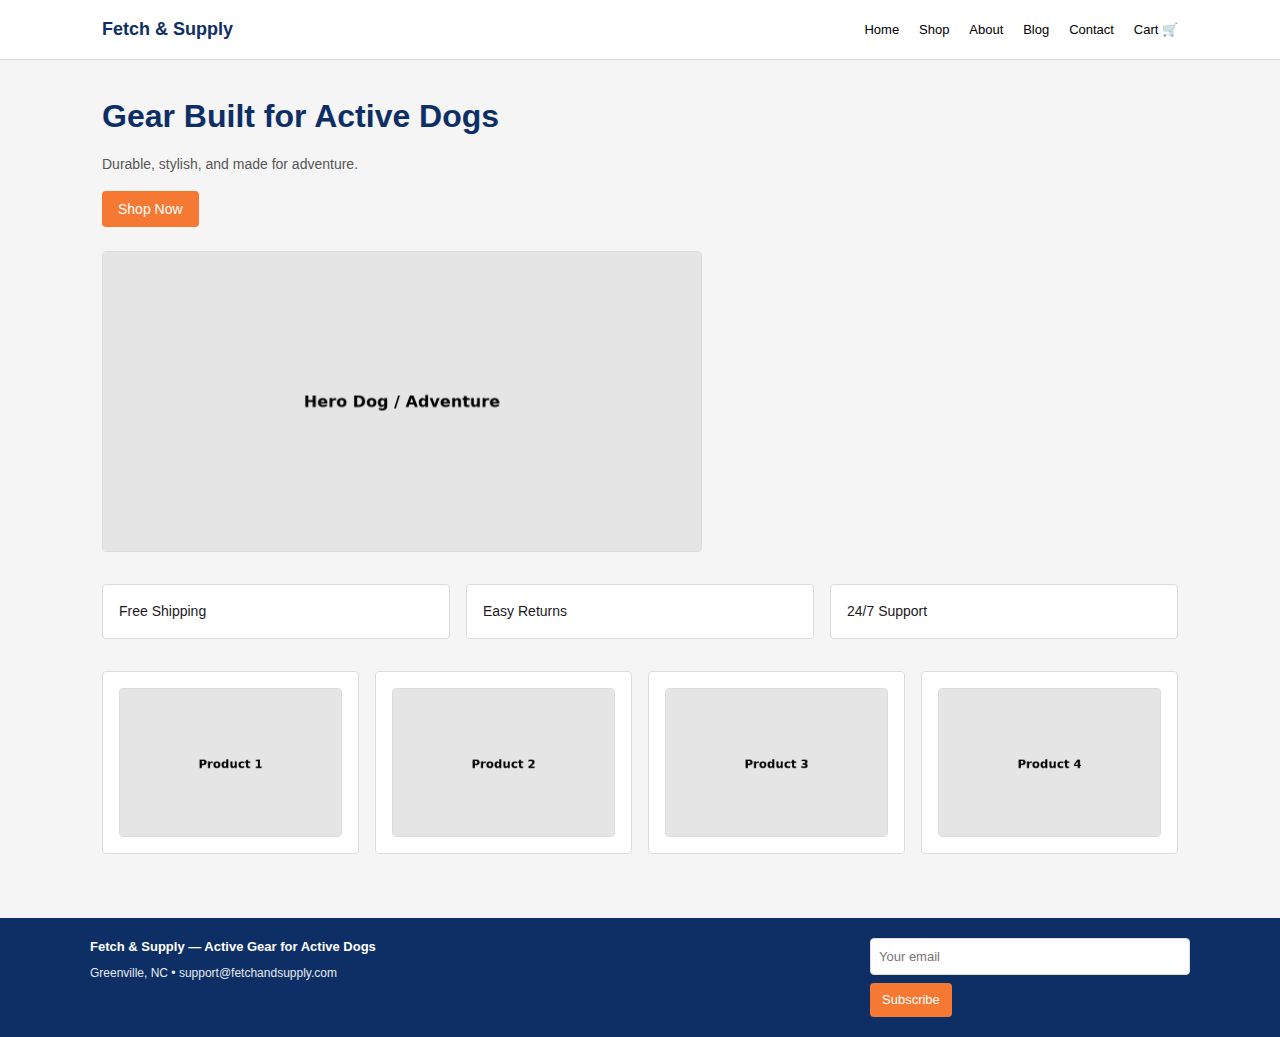
<file: index.html>
<!DOCTYPE html>
<html lang="en">
<head>
  <meta charset="utf-8" />
  <meta name="viewport" content="width=device-width, initial-scale=1" />
  <title>Fetch &amp; Supply – Home</title>
  <link rel="stylesheet" href="style.css" />
</head>
<body>

  <header class="header-bar">
    <div class="header-inner">
      <div class="brand">Fetch &amp; Supply</div>
      <nav class="nav-links">
        <a href="index.html">Home</a>
        <a href="shop.html">Shop</a>
        <a href="about.html">About</a>
        <a href="blog.html">Blog</a>
        <a href="contact.html">Contact</a>
        <a href="product.html">Cart 🛒</a>
      </nav>
    </div>
  </header>

  <main class="main-wrap">

    <!-- HERO: headline + dog hero photo -->
    <section style="margin-bottom: var(--section-gap); max-width: 600px;">
      <h1 class="section-heading" style="font-size:32px;">
        Gear Built for Active Dogs
      </h1>
      <p class="section-subtext" style="margin-bottom:1rem;">
        Durable, stylish, and made for adventure.
      </p>
      <a class="btn-primary" href="shop.html">Shop Now</a>

      <div class="hero-wrapper" style="margin-top:1.5rem;">
        <img src="hero_dog.jpg" alt="Dog outdoors with performance gear" />
      </div>
    </section>

    <!-- Features -->
    <section style="margin-bottom: var(--section-gap);">
      <div class="row-cards">
        <div class="info-card">Free Shipping</div>
        <div class="info-card">Easy Returns</div>
        <div class="info-card">24/7 Support</div>
      </div>
    </section>

    <!-- Product teaser row (use first 4 product imgs) -->
    <section>
      <div class="row-cards">
        <div class="feature-box">
          <img src="product_1.jpg" alt="Featured product 1" />
        </div>
        <div class="feature-box">
          <img src="product_2.jpg" alt="Featured product 2" />
        </div>
        <div class="feature-box">
          <img src="product_3.jpg" alt="Featured product 3" />
        </div>
        <div class="feature-box">
          <img src="product_4.jpg" alt="Featured product 4" />
        </div>
      </div>
    </section>

  </main>

  <footer class="site-footer">
    <div class="footer-inner">
      <div class="footer-left">
        <div class="footer-left-title">Fetch &amp; Supply — Active Gear for Active Dogs</div>
        <div class="footer-note">Greenville, NC • support@fetchandsupply.com</div>
      </div>
      <form class="footer-form">
        <input class="footer-input" type="email" placeholder="Your email" />
        <button class="footer-btn" type="submit">Subscribe</button>
      </form>
    </div>
  </footer>

</body>
</html>
</file>
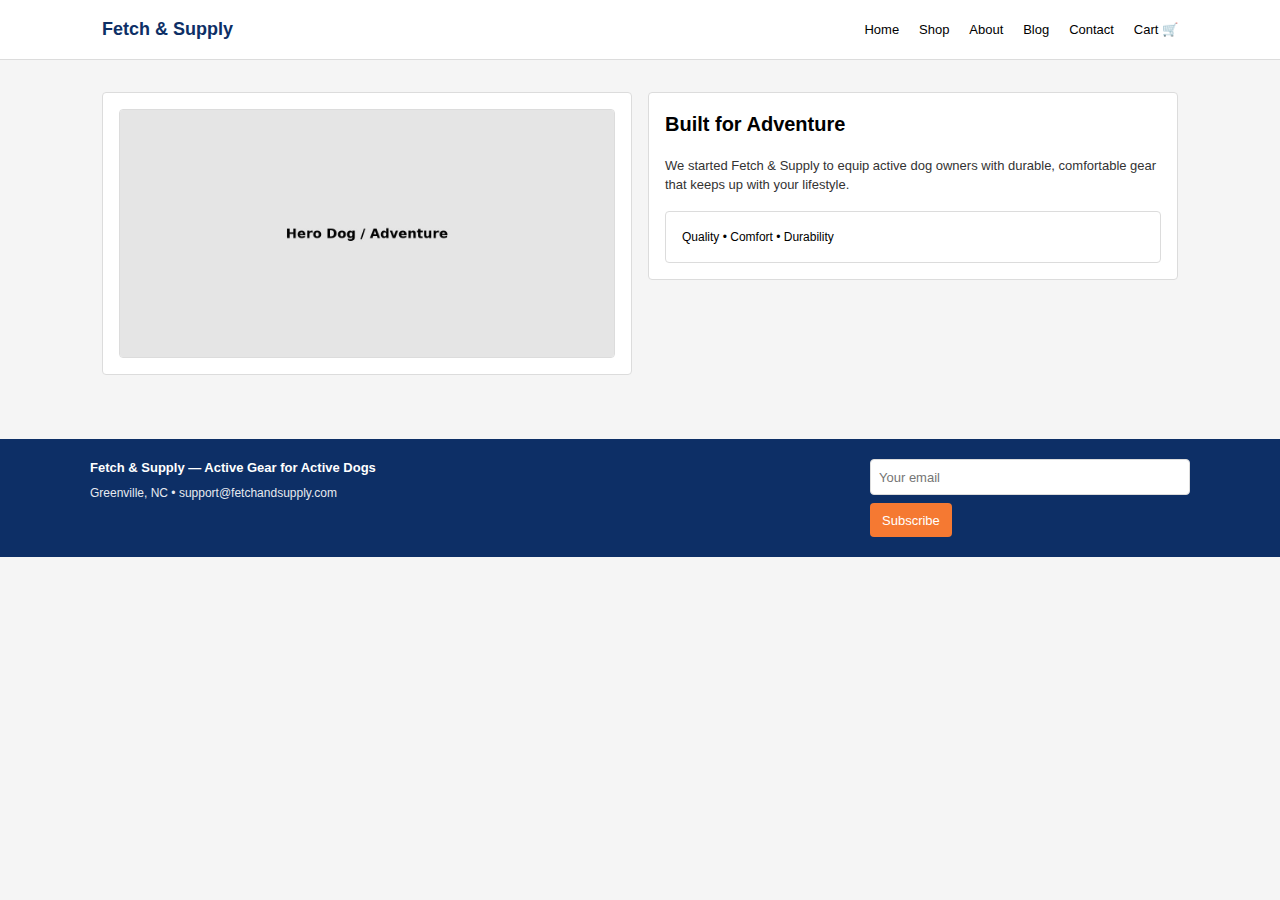
<file: about.html>
<!DOCTYPE html>
<html lang="en">
<head>
  <meta charset="utf-8" />
  <meta name="viewport" content="width=device-width, initial-scale=1" />
  <title>Fetch &amp; Supply – About</title>
  <link rel="stylesheet" href="style.css" />
</head>
<body>

  <header class="header-bar">
    <div class="header-inner">
      <div class="brand">Fetch &amp; Supply</div>
      <nav class="nav-links">
        <a href="index.html">Home</a>
        <a href="shop.html">Shop</a>
        <a href="about.html">About</a>
        <a href="blog.html">Blog</a>
        <a href="contact.html">Contact</a>
        <a href="product.html">Cart 🛒</a>
      </nav>
    </div>
  </header>

  <main class="main-wrap">

    <section class="row-cards" style="align-items:flex-start;">

      <div class="feature-box" style="flex:1 1 320px; min-height:200px;">
        <img src="hero_dog.jpg" alt="Brand story photo" />
      </div>

      <div class="feature-box" style="flex:1 1 320px;">
        <h2 style="margin-top:0; font-size:20px; color:#000;">Built for Adventure</h2>
        <p style="font-size:13px; color:#333;">
          We started Fetch &amp; Supply to equip active dog owners with durable,
          comfortable gear that keeps up with your lifestyle.
        </p>
        <div class="contact-box" style="margin-top:1rem;">
          <div style="font-size:12px; color:#000;">
            Quality • Comfort • Durability
          </div>
        </div>
      </div>

    </section>

  </main>

  <footer class="site-footer">
    <div class="footer-inner">
      <div class="footer-left">
        <div class="footer-left-title">Fetch &amp; Supply — Active Gear for Active Dogs</div>
        <div class="footer-note">Greenville, NC • support@fetchandsupply.com</div>
      </div>
      <form class="footer-form">
        <input class="footer-input" type="email" placeholder="Your email" />
        <button class="footer-btn" type="submit">Subscribe</button>
      </form>
    </div>
  </footer>

</body>
</html>
</file>
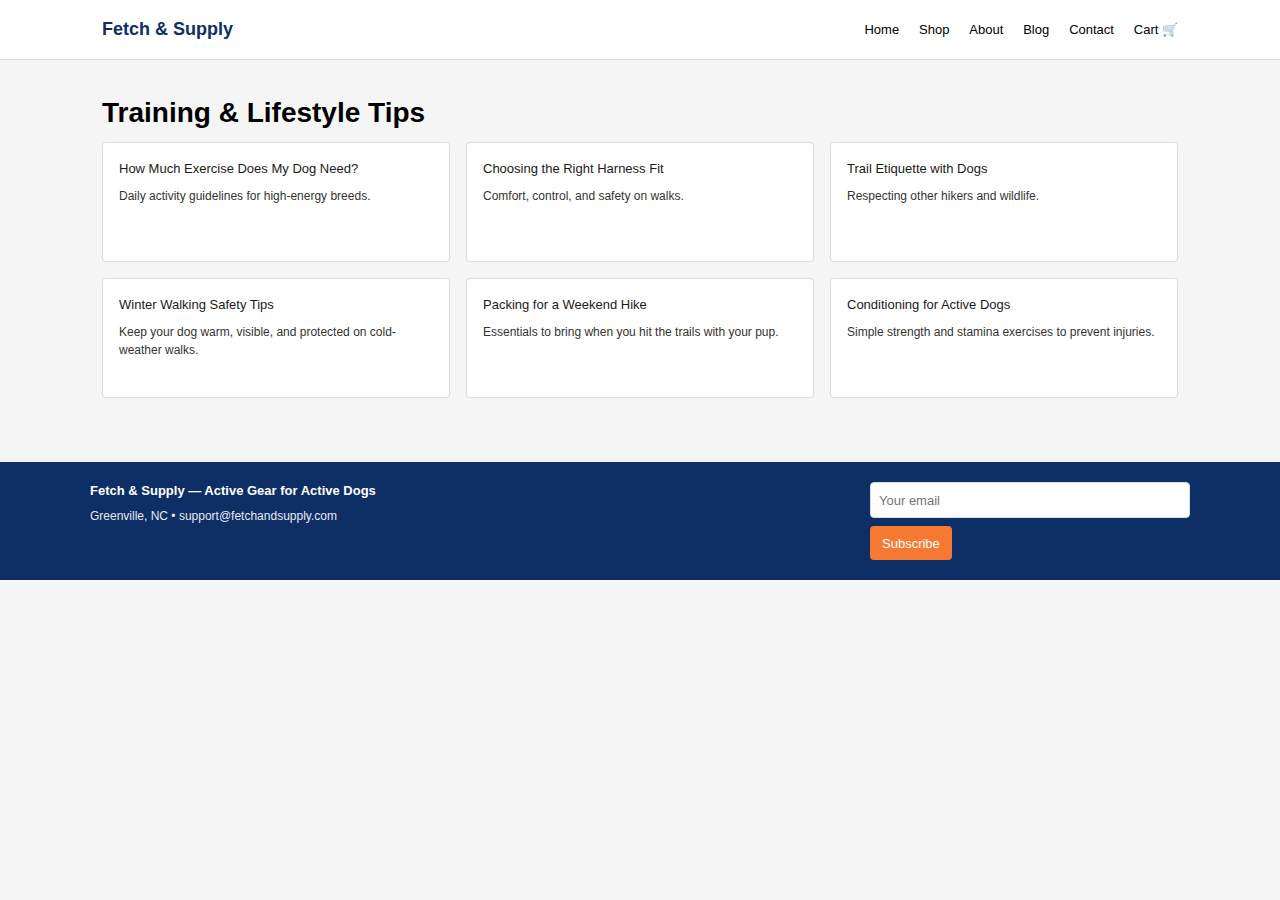
<file: blog.html>
<!DOCTYPE html>
<html lang="en">
<head>
  <meta charset="utf-8" />
  <meta name="viewport" content="width=device-width, initial-scale=1" />
  <title>Fetch &amp; Supply – Blog</title>
  <link rel="stylesheet" href="style.css" />
</head>
<body>

  <header class="header-bar">
    <div class="header-inner">
      <div class="brand">Fetch &amp; Supply</div>
      <nav class="nav-links">
        <a href="index.html">Home</a>
        <a href="shop.html">Shop</a>
        <a href="about.html">About</a>
        <a href="blog.html">Blog</a>
        <a href="contact.html">Contact</a>
        <a href="product.html">Cart 🛒</a>
      </nav>
    </div>
  </header>

  <main class="main-wrap">

    <h2 class="section-heading" style="color:#000;">Training &amp; Lifestyle Tips</h2>

    <div class="blog-grid">

      <div class="blog-card">
        <div style="font-size:13px; font-weight:500; margin-bottom:.5rem;">
          How Much Exercise Does My Dog Need?
        </div>
        <div style="font-size:12px; color:#333;">
          Daily activity guidelines for high-energy breeds.
        </div>
      </div>

      <div class="blog-card">
        <div style="font-size:13px; font-weight:500; margin-bottom:.5rem;">
          Choosing the Right Harness Fit
        </div>
        <div style="font-size:12px; color:#333;">
          Comfort, control, and safety on walks.
        </div>
      </div>

      <div class="blog-card">
        <div style="font-size:13px; font-weight:500; margin-bottom:.5rem;">
          Trail Etiquette with Dogs
        </div>
        <div style="font-size:12px; color:#333;">
          Respecting other hikers and wildlife.
        </div>
      </div>

      <div class="blog-card">
        <div style="font-size:13px; font-weight:500; margin-bottom:.5rem;">
          Winter Walking Safety Tips
        </div>
        <div style="font-size:12px; color:#333;">
          Keep your dog warm, visible, and protected on cold-weather walks.
        </div>
      </div>

      <div class="blog-card">
        <div style="font-size:13px; font-weight:500; margin-bottom:.5rem;">
          Packing for a Weekend Hike
        </div>
        <div style="font-size:12px; color:#333;">
          Essentials to bring when you hit the trails with your pup.
        </div>
      </div>

      <div class="blog-card">
        <div style="font-size:13px; font-weight:500; margin-bottom:.5rem;">
          Conditioning for Active Dogs
        </div>
        <div style="font-size:12px; color:#333;">
          Simple strength and stamina exercises to prevent injuries.
        </div>
      </div>

    </div>

  </main>

  <footer class="site-footer">
    <div class="footer-inner">
      <div class="footer-left">
        <div class="footer-left-title">Fetch &amp; Supply — Active Gear for Active Dogs</div>
        <div class="footer-note">Greenville, NC • support@fetchandsupply.com</div>
      </div>
      <form class="footer-form">
        <input class="footer-input" type="email" placeholder="Your email" />
        <button class="footer-btn" type="submit">Subscribe</button>
      </form>
    </div>
  </footer>

</body>
</html>
</file>
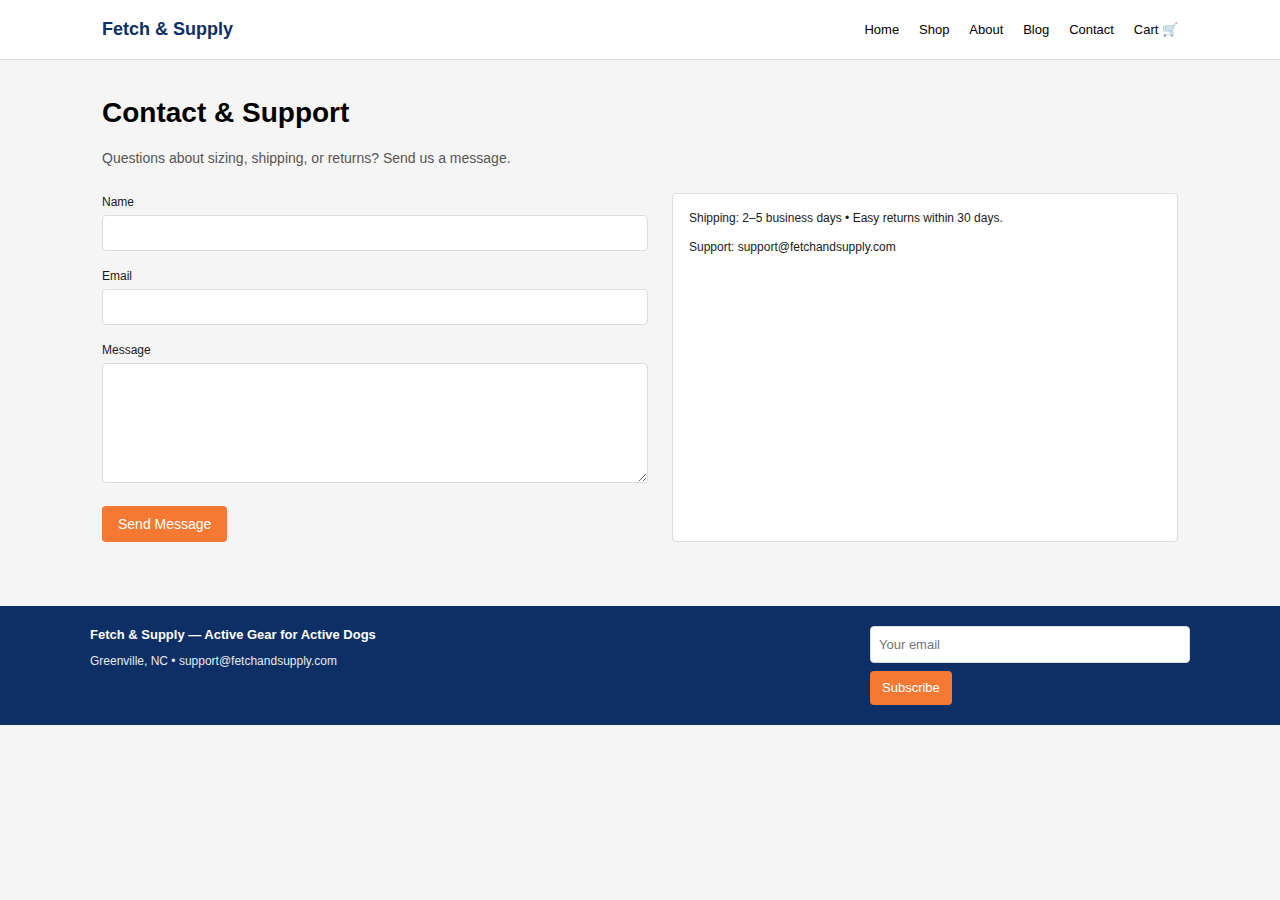
<file: contact.html>
<!DOCTYPE html>
<html lang="en">
<head>
  <meta charset="utf-8" />
  <meta name="viewport" content="width=device-width, initial-scale=1" />
  <title>Fetch &amp; Supply – Contact</title>
  <link rel="stylesheet" href="style.css" />
</head>
<body>

  <header class="header-bar">
    <div class="header-inner">
      <div class="brand">Fetch &amp; Supply</div>
      <nav class="nav-links">
        <a href="index.html">Home</a>
        <a href="shop.html">Shop</a>
        <a href="about.html">About</a>
        <a href="blog.html">Blog</a>
        <a href="contact.html">Contact</a>
        <a href="product.html">Cart 🛒</a>
      </nav>
    </div>
  </header>

  <main class="main-wrap">

    <h2 class="section-heading" style="color:#000;">Contact &amp; Support</h2>
    <p class="section-subtext" style="margin-bottom:1.5rem;">
      Questions about sizing, shipping, or returns? Send us a message.
    </p>

    <section class="contact-form-wrapper">

      <form class="contact-form"
            action="mailto:tuttlen21@students.ecu.edu"
            method="post"
            enctype="text/plain"
            onsubmit="return validateForm()">
        <div style="margin-bottom:1rem;">
          <label for="name">Name</label>
          <input id="name" type="text" />
        </div>

        <div style="margin-bottom:1rem;">
          <label for="email">Email</label>
          <input id="email" type="email" />
        </div>

        <div style="margin-bottom:1rem;">
          <label for="msg">Message</label>
          <textarea id="msg"></textarea>
        </div>

        <button class="btn-primary" type="submit">Send Message</button>
      </form>

      <div class="contact-info-box">
        <div style="font-size:12px; margin-bottom:.75rem;">
          Shipping: 2–5 business days • Easy returns within 30 days.
        </div>
        <div style="font-size:12px;">
          Support: support@fetchandsupply.com
        </div>
      </div>

    </section>

  </main>

  <footer class="site-footer">
    <div class="footer-inner">
      <div class="footer-left">
        <div class="footer-left-title">Fetch &amp; Supply — Active Gear for Active Dogs</div>
        <div class="footer-note">Greenville, NC • support@fetchandsupply.com</div>
      </div>
      <form class="footer-form">
        <input class="footer-input" type="email" placeholder="Your email" />
        <button class="footer-btn" type="submit">Subscribe</button>
      </form>
    </div>
  </footer>

  <script>
    function validateForm() {
      var name = document.getElementById("name").value.trim();
      var email = document.getElementById("email").value.trim();
      var msg = document.getElementById("msg").value.trim();

      if (name === "" || email === "" || msg === "") {
        alert("Please complete all fields before submitting.");
        return false;
      }

      // basic email pattern
      var emailPattern = /^[^\s@]+@[^\s@]+\.[^\s@]+$/;
      if (!emailPattern.test(email)) {
        alert("Please enter a valid email address.");
        return false;
      }

      return true;
    }
  </script>

</body>
</html>
</file>
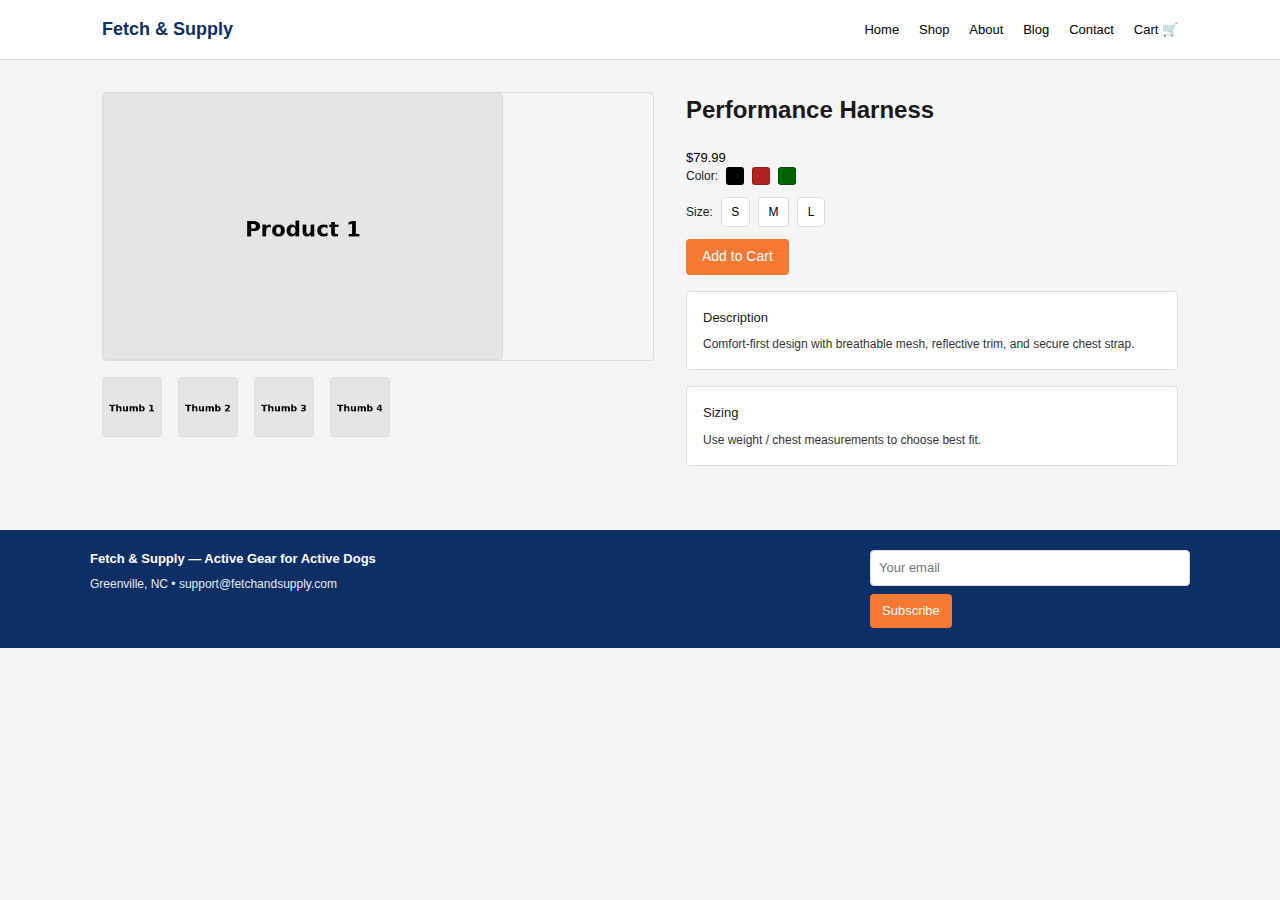
<file: product.html>
<!DOCTYPE html>
<html lang="en">
<head>
  <meta charset="utf-8" />
  <meta name="viewport" content="width=device-width, initial-scale=1" />
  <title>Fetch &amp; Supply – Product</title>
  <link rel="stylesheet" href="style.css" />
</head>
<body>

  <header class="header-bar">
    <div class="header-inner">
      <div class="brand">Fetch &amp; Supply</div>
      <nav class="nav-links">
        <a href="index.html">Home</a>
        <a href="shop.html">Shop</a>
        <a href="about.html">About</a>
        <a href="blog.html">Blog</a>
        <a href="contact.html">Contact</a>
        <a href="product.html">Cart 🛒</a>
      </nav>
    </div>
  </header>

  <main class="main-wrap">

    <section class="product-layout">

      <div class="product-main">

        <div class="product-main-image">
          <img id="mainImage" src="product_1.jpg" alt="Performance Harness main image" />
        </div>

        <div class="thumb-row">
          <img src="thumb_1.jpg" alt="Harness view 1" onclick="swapImage('product_1.jpg')" />
          <img src="thumb_2.jpg" alt="Harness view 2" onclick="swapImage('product_2.jpg')" />
          <img src="thumb_3.jpg" alt="Harness view 3" onclick="swapImage('product_3.jpg')" />
          <img src="thumb_4.jpg" alt="Harness view 4" onclick="swapImage('product_4.jpg')" />
        </div>
      </div>

      <div class="product-side">
        <h2 style="margin-top:0;">Performance Harness</h2>
        <div style="font-size:13px; color:#000;">$79.99</div>

        <div class="swatch-row">
          <span style="font-size:12px;">Color:</span>
          <div class="swatch" style="background:#000;"></div>
          <div class="swatch" style="background:#b22222;"></div>
          <div class="swatch" style="background:#006400;"></div>
        </div>

        <div class="size-row">
          <span style="font-size:12px;">Size:</span>
          <button class="size-btn">S</button>
          <button class="size-btn">M</button>
          <button class="size-btn">L</button>
        </div>

        <div style="margin-bottom:1rem;">
          <a class="btn-primary" href="#">Add to Cart</a>
        </div>

        <div class="contact-box" style="margin-bottom:1rem;">
          <div style="font-size:13px; font-weight:500; margin-bottom:.5rem;">Description</div>
          <div style="font-size:12px; color:#333;">
            Comfort-first design with breathable mesh, reflective trim, and secure chest strap.
          </div>
        </div>

        <div class="contact-box">
          <div style="font-size:13px; font-weight:500; margin-bottom:.5rem;">Sizing</div>
          <div style="font-size:12px; color:#333;">Use weight / chest measurements to choose best fit.</div>
        </div>
      </div>

    </section>

  </main>

  <footer class="site-footer">
    <div class="footer-inner">
      <div class="footer-left">
        <div class="footer-left-title">Fetch &amp; Supply — Active Gear for Active Dogs</div>
        <div class="footer-note">Greenville, NC • support@fetchandsupply.com</div>
      </div>
      <form class="footer-form">
        <input class="footer-input" type="email" placeholder="Your email" />
        <button class="footer-btn" type="submit">Subscribe</button>
      </form>
    </div>
  </footer>

  <script>
    function swapImage(newSrc) {
      var mainImg = document.getElementById("mainImage");
      if (mainImg) {
        mainImg.src = newSrc;
      }
    }
  </script>

</body>
</html>
</file>
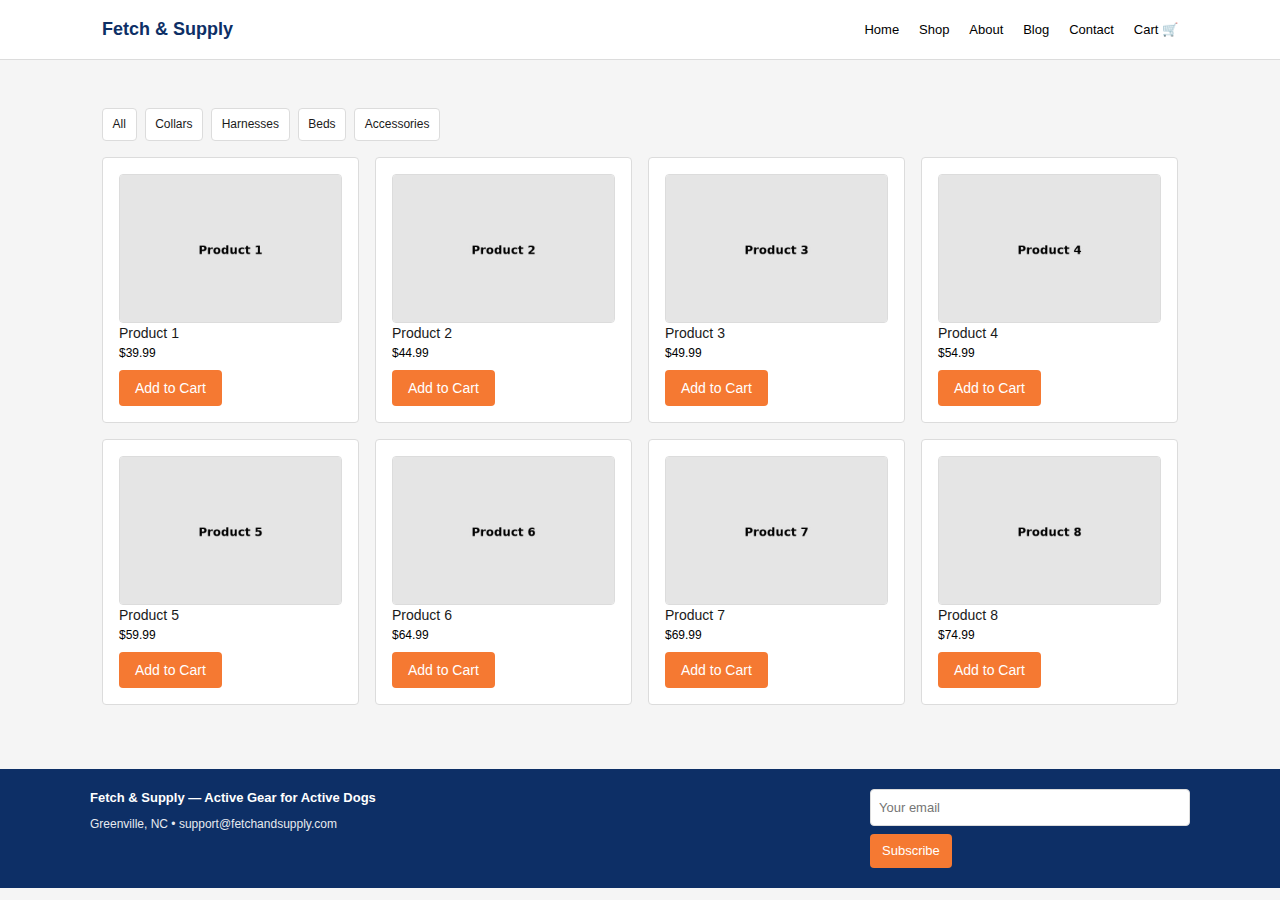
<file: shop.html>
<!DOCTYPE html>
<html lang="en">
<head>
  <meta charset="utf-8" />
  <meta name="viewport" content="width=device-width, initial-scale=1" />
  <title>Fetch &amp; Supply – Shop</title>
  <link rel="stylesheet" href="style.css" />
</head>
<body>

  <header class="header-bar">
    <div class="header-inner">
      <div class="brand">Fetch &amp; Supply</div>
      <nav class="nav-links">
        <a href="index.html">Home</a>
        <a href="shop.html">Shop</a>
        <a href="about.html">About</a>
        <a href="blog.html">Blog</a>
        <a href="contact.html">Contact</a>
        <a href="product.html">Cart 🛒</a>
      </nav>
    </div>
  </header>

  <main class="main-wrap">

    <div class="filter-row">
      <div class="filter-chip">All</div>
      <div class="filter-chip">Collars</div>
      <div class="filter-chip">Harnesses</div>
      <div class="filter-chip">Beds</div>
      <div class="filter-chip">Accessories</div>
    </div>

    <div class="row-cards">

      <div class="product-card">
        <img src="product_1.jpg" alt="Product 1" />
        <div>Product 1</div>
        <div style="font-size:12px;color:#000;">$39.99</div>
        <div style="margin-top:.5rem;">
          <a class="btn-primary" href="product.html">Add to Cart</a>
        </div>
      </div>

      <div class="product-card">
        <img src="product_2.jpg" alt="Product 2" />
        <div>Product 2</div>
        <div style="font-size:12px;color:#000;">$44.99</div>
        <div style="margin-top:.5rem;">
          <a class="btn-primary" href="product.html">Add to Cart</a>
        </div>
      </div>

      <div class="product-card">
        <img src="product_3.jpg" alt="Product 3" />
        <div>Product 3</div>
        <div style="font-size:12px;color:#000;">$49.99</div>
        <div style="margin-top:.5rem;">
          <a class="btn-primary" href="product.html">Add to Cart</a>
        </div>
      </div>

      <div class="product-card">
        <img src="product_4.jpg" alt="Product 4" />
        <div>Product 4</div>
        <div style="font-size:12px;color:#000;">$54.99</div>
        <div style="margin-top:.5rem;">
          <a class="btn-primary" href="product.html">Add to Cart</a>
        </div>
      </div>

      <div class="product-card">
        <img src="product_5.jpg" alt="Product 5" />
        <div>Product 5</div>
        <div style="font-size:12px;color:#000;">$59.99</div>
        <div style="margin-top:.5rem;">
          <a class="btn-primary" href="product.html">Add to Cart</a>
        </div>
      </div>

      <div class="product-card">
        <img src="product_6.jpg" alt="Product 6" />
        <div>Product 6</div>
        <div style="font-size:12px;color:#000;">$64.99</div>
        <div style="margin-top:.5rem;">
          <a class="btn-primary" href="product.html">Add to Cart</a>
        </div>
      </div>

      <div class="product-card">
        <img src="product_7.jpg" alt="Product 7" />
        <div>Product 7</div>
        <div style="font-size:12px;color:#000;">$69.99</div>
        <div style="margin-top:.5rem;">
          <a class="btn-primary" href="product.html">Add to Cart</a>
        </div>
      </div>

      <div class="product-card">
        <img src="product_8.jpg" alt="Product 8" />
        <div>Product 8</div>
        <div style="font-size:12px;color:#000;">$74.99</div>
        <div style="margin-top:.5rem;">
          <a class="btn-primary" href="product.html">Add to Cart</a>
        </div>
      </div>

    </div>

  </main>

  <footer class="site-footer">
    <div class="footer-inner">
      <div class="footer-left">
        <div class="footer-left-title">Fetch &amp; Supply — Active Gear for Active Dogs</div>
        <div class="footer-note">Greenville, NC • support@fetchandsupply.com</div>
      </div>
      <form class="footer-form">
        <input class="footer-input" type="email" placeholder="Your email" />
        <button class="footer-btn" type="submit">Subscribe</button>
      </form>
    </div>
  </footer>

</body>
</html>
</file>
<file: style.css>
/* Fetch and Supply Color Theme */
:root {
  --bg-page: #f5f5f5;
  --bg-card: #ffffff;
  --border-card: #dcdcdc;
  --brand-dark: #0d2f66;
  --footer-bg: #0d2f66;
  --footer-text: #ffffff;
  --accent-btn: #f57932;
  --text-main: #1a1a1a;
  --text-dim: #555555;
  --radius-card: 4px;
  --radius-btn: 4px;
  --radius-input: 4px;
  --max-width: 1100px;
  --section-gap: 2rem;
  --card-pad: 1rem;
  --footer-pad: 1.25rem;
  --nav-height: 60px;
  --font-stack: -apple-system, BlinkMacSystemFont, "Inter", "Segoe UI", Roboto, Arial, sans-serif;
}

* { box-sizing: border-box; }

body {
  margin: 0;
  background-color: var(--bg-page);
  color: var(--text-main);
  font-family: var(--font-stack);
  line-height: 1.5;
}

.header-bar {
  background-color: #ffffff;
  border-bottom: 1px solid #dcdcdc;
  height: var(--nav-height);
  display: flex;
  align-items: center;
  justify-content: center;
}

.header-inner {
  width: 100%;
  max-width: var(--max-width);
  display: flex;
  align-items: center;
  justify-content: space-between;
  padding: 0 .75rem;
  font-size: 14px;
}

.brand {
  font-weight: 600;
  color: var(--brand-dark);
  font-size: 18px;
}

.nav-links a {
  text-decoration: none;
  color: #000000;
  margin-left: 1rem;
  white-space: nowrap;
  font-size: 13px;
}

.nav-links a:hover {
  text-decoration: underline;
}

.main-wrap {
  max-width: var(--max-width);
  margin: 0 auto;
  padding: 2rem .75rem 4rem;
}

.section-heading {
  color: var(--brand-dark);
  font-size: 28px;
  font-weight: 600;
  margin: 0 0 0.5rem 0;
}

.section-subtext {
  color: var(--text-dim);
  font-size: 14px;
  max-width: 420px;
  margin-bottom: 1rem;
}

.row-cards {
  display: flex;
  flex-wrap: wrap;
  gap: 1rem;
}

.info-card,
.product-card,
.blog-card,
.contact-box,
.feature-box {
  background-color: var(--bg-card);
  border: 1px solid var(--border-card);
  border-radius: var(--radius-card);
  padding: var(--card-pad);
  font-size: 14px;
  color: var(--text-main);
  flex: 1 1 250px;
}

.product-card img,
.feature-box img,
.hero-image,
.product-main-image {
  width: 100%;
  height: auto;
  border-radius: var(--radius-card);
  border: 1px solid var(--border-card);
  object-fit: cover;
  display: block;
}

.hero-wrapper img {
  width: 100%;
  max-width: 600px;
  height: auto;
  border-radius: var(--radius-card);
  border: 1px solid var(--border-card);
  display: block;
}

.btn-primary {
  background-color: var(--accent-btn);
  color: #ffffff;
  border: none;
  border-radius: var(--radius-btn);
  font-size: 14px;
  line-height: 1.2;
  padding: .6rem 1rem;
  cursor: pointer;
  display: inline-block;
  text-align: center;
  text-decoration: none;
}

.btn-primary:hover { filter: brightness(0.95); }

.filter-row {
  display: flex;
  flex-wrap: wrap;
  gap: .5rem;
  margin: 1rem 0;
}

.filter-chip {
  background-color: #ffffff;
  border: 1px solid var(--border-card);
  border-radius: var(--radius-btn);
  font-size: 12px;
  padding: .4rem .6rem;
  cursor: pointer;
}

.product-layout {
  display: flex;
  flex-wrap: wrap;
  gap: 2rem;
}

.product-main { flex: 1 1 320px; }
.product-side { flex: 1 1 260px; min-width: 260px; }

.product-main-image img {
  width: 100%;
  height: auto;
  max-width: 400px;
  border-radius: 4px;
  border:1px solid #dcdcdc;
  display: block;
}

.thumb-row {
  display: flex;
  flex-wrap: wrap;
  gap:1rem;
  margin-top:1rem;
}

.thumb-row img {
  width:60px;
  height:60px;
  border-radius:4px;
  border:1px solid #dcdcdc;
  object-fit: cover;
  background:#e5e5e5;
  cursor: pointer;
}

.swatch-row,
.size-row {
  display: flex;
  flex-wrap: wrap;
  gap: .5rem;
  margin-bottom: .75rem;
  font-size: 12px;
  align-items: center;
}

.swatch {
  width: 18px;
  height: 18px;
  border-radius: 3px;
  border: 1px solid #00000033;
}

.size-btn {
  background-color: #ffffff;
  border: 1px solid var(--border-card);
  border-radius: var(--radius-btn);
  padding: .4rem .6rem;
  font-size: 12px;
  line-height: 1.2;
  cursor: pointer;
}

.contact-form-wrapper {
  display: flex;
  flex-wrap: wrap;
  gap: 1.5rem;
}

.contact-form {
  flex: 1 1 300px;
  min-width: 260px;
}

.contact-info-box {
  flex: 1 1 260px;
  min-width: 260px;
  background-color: var(--bg-card);
  border: 1px solid var(--border-card);
  border-radius: var(--radius-card);
  padding: var(--card-pad);
  font-size: 13px;
  line-height: 1.4;
}

label {
  font-size: 12px;
  margin-bottom: .25rem;
  display: block;
  color: var(--text-main);
}

input[type="text"],
input[type="email"],
textarea {
  width: 100%;
  background-color: #ffffff;
  border: 1px solid var(--border-card);
  border-radius: var(--radius-input);
  padding: .6rem .5rem;
  font-size: 13px;
  color: var(--text-main);
  font-family: inherit;
}

textarea {
  min-height: 120px;
  resize: vertical;
}

.blog-grid {
  display: flex;
  flex-wrap: wrap;
  gap: 1rem;
}

.blog-card {
  flex: 1 1 260px;
  min-height: 120px;
}

.site-footer {
  background-color: var(--footer-bg);
  color: var(--footer-text);
  padding: var(--footer-pad) .75rem;
}

.footer-inner {
  max-width: var(--max-width);
  margin: 0 auto;
  color: var(--footer-text);
  display: flex;
  flex-wrap: wrap;
  gap: 1rem;
  align-items: flex-start;
  justify-content: space-between;
  font-size: 13px;
  line-height: 1.4;
}

.footer-left {
  flex: 1 1 260px;
}

.footer-left-title {
  font-weight: 600;
  margin-bottom: .5rem;
}

.footer-note {
  font-size: 12px;
  opacity: 0.9;
}

.footer-form {
  flex: 1 1 260px;
  max-width: 320px;
  display: flex;
  flex-wrap: wrap;
  gap: .5rem;
  align-items: flex-start;
}

.footer-input {
  flex: 1 1 auto;
  min-width: 140px;
  background-color: #ffffff;
  border: 1px solid #cccccc;
  border-radius: var(--radius-input);
  font-size: 13px;
  padding: .6rem .5rem;
  color: #000000;
}

.footer-btn {
  background-color: var(--accent-btn);
  color: #ffffff;
  border: none;
  border-radius: var(--radius-btn);
  font-size: 13px;
  padding: .6rem .75rem;
  cursor: pointer;
}

@media (max-width: 600px) {
  .row-cards,
  .blog-grid,
  .product-layout,
  .contact-form-wrapper {
    flex-direction: column;
  }
  .nav-links {
    font-size: 12px;
  }
  .section-heading {
    font-size: 24px;
  }
}
</file>
